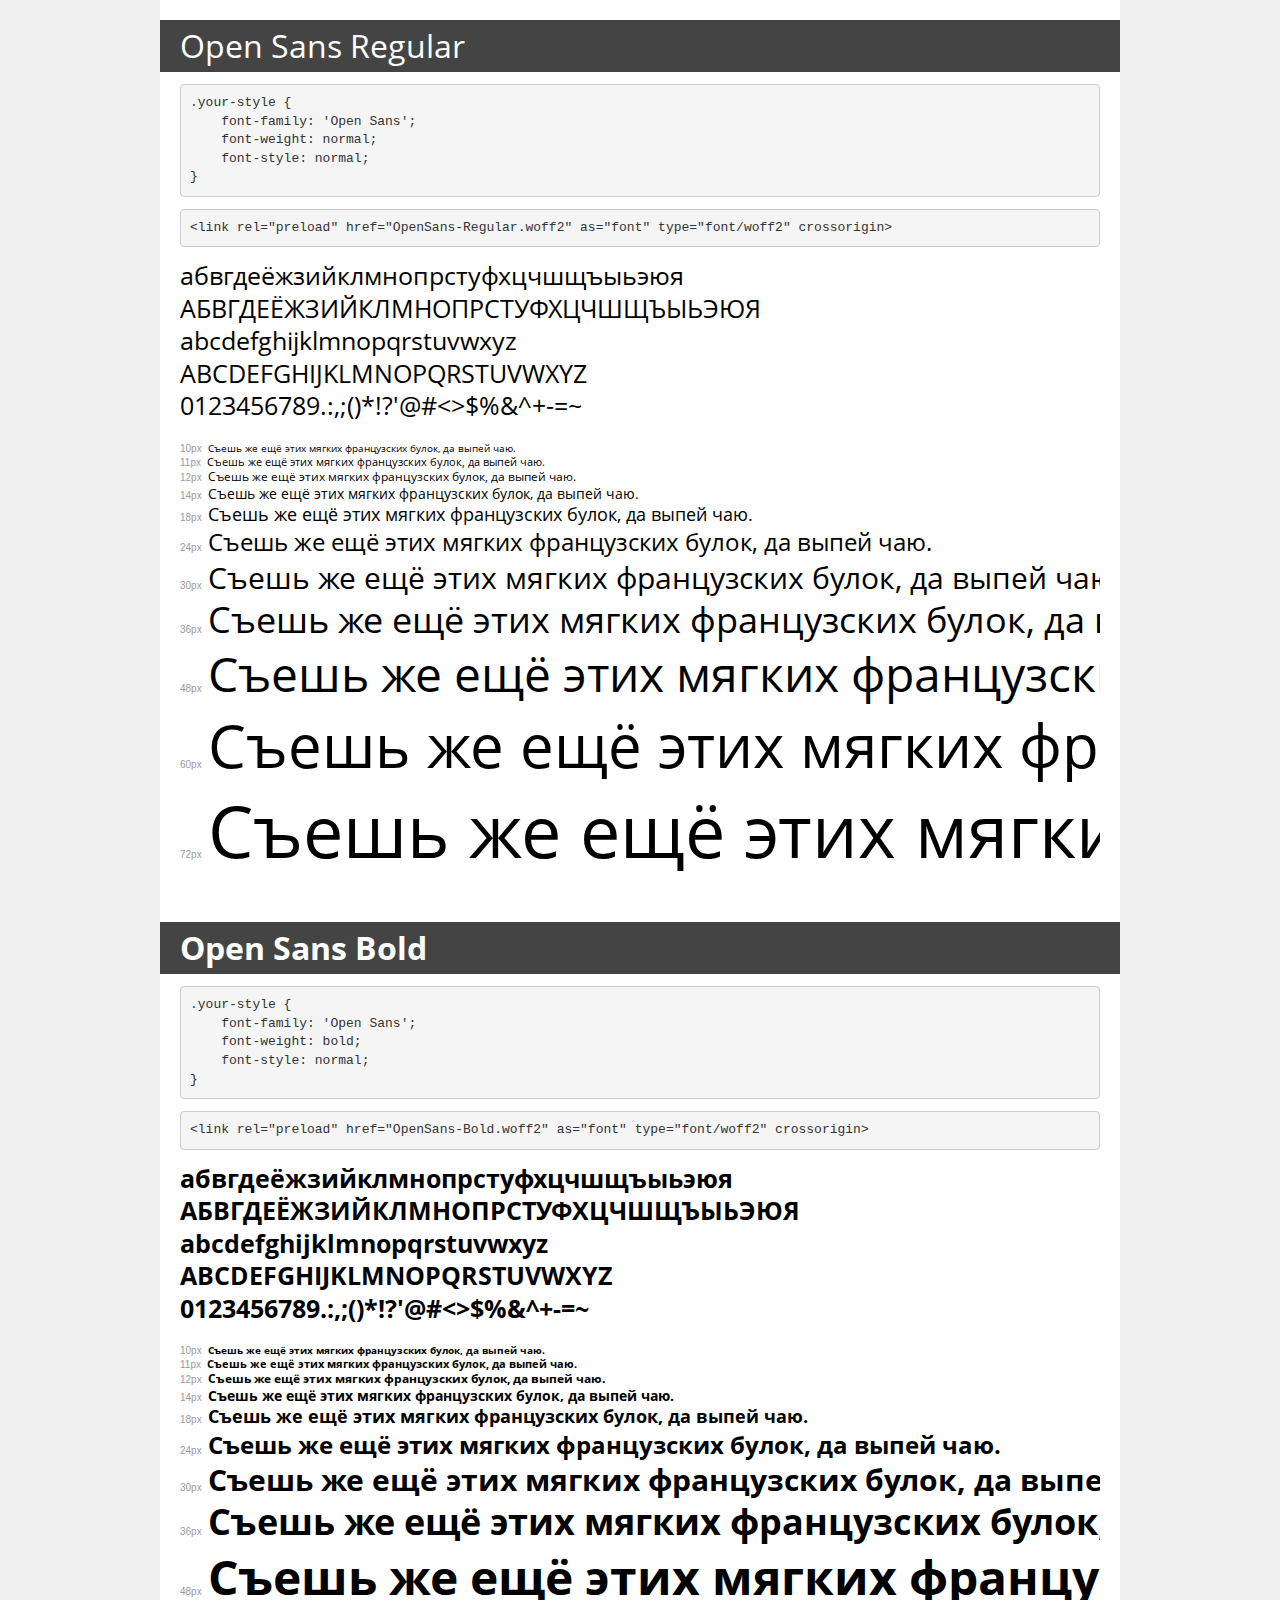
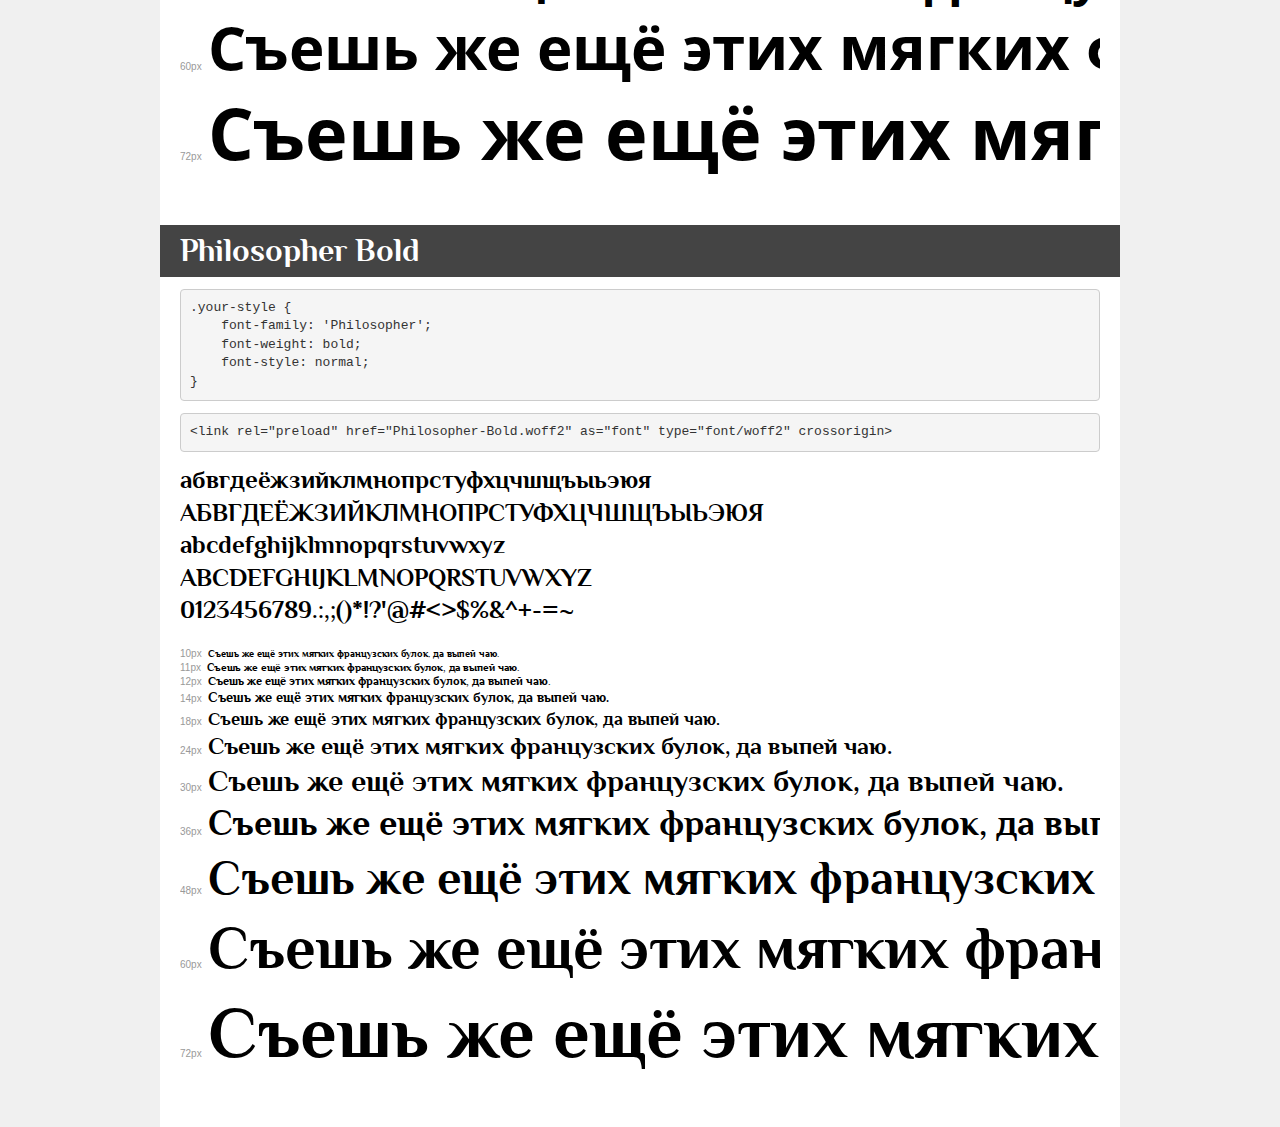
<file: fonts/demo.html>
<!DOCTYPE html>
<html lang="en">
<head>
    <meta charset="utf-8">
    <meta http-equiv="X-UA-Compatible" content="IE=edge">
    <meta name="viewport" content="width=device-width, initial-scale=1">
    <meta name="robots" content="noindex, noarchive">
    <meta name="format-detection" content="telephone=no">
    <title>Transfonter demo</title>
    <link href="stylesheet.css" rel="stylesheet">
    <style>
        /*
        http://meyerweb.com/eric/tools/css/reset/
        v2.0 | 20110126
        License: none (public domain)
        */
        html, body, div, span, applet, object, iframe,
        h1, h2, h3, h4, h5, h6, p, blockquote, pre,
        a, abbr, acronym, address, big, cite, code,
        del, dfn, em, img, ins, kbd, q, s, samp,
        small, strike, strong, sub, sup, tt, var,
        b, u, i, center,
        dl, dt, dd, ol, ul, li,
        fieldset, form, label, legend,
        table, caption, tbody, tfoot, thead, tr, th, td,
        article, aside, canvas, details, embed,
        figure, figcaption, footer, header, hgroup,
        menu, nav, output, ruby, section, summary,
        time, mark, audio, video {
            margin: 0;
            padding: 0;
            border: 0;
            font-size: 100%;
            font: inherit;
            vertical-align: baseline;
        }
        /* HTML5 display-role reset for older browsers */
        article, aside, details, figcaption, figure,
        footer, header, hgroup, menu, nav, section {
            display: block;
        }
        body {
            line-height: 1;
        }
        ol, ul {
            list-style: none;
        }
        blockquote, q {
            quotes: none;
        }
        blockquote:before, blockquote:after,
        q:before, q:after {
            content: '';
            content: none;
        }
        table {
            border-collapse: collapse;
            border-spacing: 0;
        }
        /* demo styles */
        body {
            background: #f0f0f0;
            color: #000;
        }
        .page {
            background: #fff;
            width: 920px;
            margin: 0 auto;
            padding: 20px 20px 0 20px;
            overflow: hidden;
        }
        .font-container {
            overflow-x: auto;
            overflow-y: hidden;
            margin-bottom: 40px;
            line-height: 1.3;
            white-space: nowrap;
            padding-bottom: 5px;
        }
        h1 {
            position: relative;
            background: #444;
            font-size: 32px;
            color: #fff;
            padding: 10px 20px;
            margin: 0 -20px 12px -20px;
        }
        .letters {
            font-size: 25px;
            margin-bottom: 20px;
        }
        .s10:before {
            content: '10px';
        }
        .s11:before {
            content: '11px';
        }
        .s12:before {
            content: '12px';
        }
        .s14:before {
            content: '14px';
        }
        .s18:before {
            content: '18px';
        }
        .s24:before {
            content: '24px';
        }
        .s30:before {
            content: '30px';
        }
        .s36:before {
            content: '36px';
        }
        .s48:before {
            content: '48px';
        }
        .s60:before {
            content: '60px';
        }
        .s72:before {
            content: '72px';
        }
        .s10:before, .s11:before, .s12:before, .s14:before,
        .s18:before, .s24:before, .s30:before, .s36:before,
        .s48:before, .s60:before, .s72:before {
            font-family: Arial, sans-serif;
            font-size: 10px;
            font-weight: normal;
            font-style: normal;
            color: #999;
            padding-right: 6px;
        }
        pre {
            display: block;
            padding: 9px;
            margin: 0 0 12px;
            font-family: Monaco, Menlo, Consolas, "Courier New", monospace;
            font-size: 13px;
            line-height: 1.428571429;
            color: #333;
            font-weight: normal;
            font-style: normal;
            background-color: #f5f5f5;
            border: 1px solid #ccc;
            overflow-x: auto;
            border-radius: 4px;
        }
        /* responsive */
        @media (max-width: 959px) {
            .page {
                width: auto;
                margin: 0;
            }
        }
    </style>
</head>
<body>
<div class="page">
    <div class="demo">
        <h1 style="font-family: 'Open Sans'; font-weight: normal; font-style: normal;">Open Sans Regular</h1>
        <pre title="Usage">.your-style {
    font-family: 'Open Sans';
    font-weight: normal;
    font-style: normal;
}</pre>
        <pre title="Preload (optional)">
&lt;link rel=&quot;preload&quot; href=&quot;OpenSans-Regular.woff2&quot; as=&quot;font&quot; type=&quot;font/woff2&quot; crossorigin&gt;</pre>
        <div class="font-container" style="font-family: 'Open Sans'; font-weight: normal; font-style: normal;">
            <p class="letters">
                абвгдеёжзийклмнопрстуфхцчшщъыьэюя<br>
АБВГДЕЁЖЗИЙКЛМНОПРСТУФХЦЧШЩЪЫЬЭЮЯ<br>
abcdefghijklmnopqrstuvwxyz<br>
ABCDEFGHIJKLMNOPQRSTUVWXYZ<br>
                0123456789.:,;()*!?'@#&lt;&gt;$%&^+-=~
            </p>
            <p class="s10" style="font-size: 10px;">Съешь же ещё этих мягких французских булок, да выпей чаю.</p>
            <p class="s11" style="font-size: 11px;">Съешь же ещё этих мягких французских булок, да выпей чаю.</p>
            <p class="s12" style="font-size: 12px;">Съешь же ещё этих мягких французских булок, да выпей чаю.</p>
            <p class="s14" style="font-size: 14px;">Съешь же ещё этих мягких французских булок, да выпей чаю.</p>
            <p class="s18" style="font-size: 18px;">Съешь же ещё этих мягких французских булок, да выпей чаю.</p>
            <p class="s24" style="font-size: 24px;">Съешь же ещё этих мягких французских булок, да выпей чаю.</p>
            <p class="s30" style="font-size: 30px;">Съешь же ещё этих мягких французских булок, да выпей чаю.</p>
            <p class="s36" style="font-size: 36px;">Съешь же ещё этих мягких французских булок, да выпей чаю.</p>
            <p class="s48" style="font-size: 48px;">Съешь же ещё этих мягких французских булок, да выпей чаю.</p>
            <p class="s60" style="font-size: 60px;">Съешь же ещё этих мягких французских булок, да выпей чаю.</p>
            <p class="s72" style="font-size: 72px;">Съешь же ещё этих мягких французских булок, да выпей чаю.</p>
        </div>
    </div>

    <div class="demo">
        <h1 style="font-family: 'Open Sans'; font-weight: bold; font-style: normal;">Open Sans Bold</h1>
        <pre title="Usage">.your-style {
    font-family: 'Open Sans';
    font-weight: bold;
    font-style: normal;
}</pre>
        <pre title="Preload (optional)">
&lt;link rel=&quot;preload&quot; href=&quot;OpenSans-Bold.woff2&quot; as=&quot;font&quot; type=&quot;font/woff2&quot; crossorigin&gt;</pre>
        <div class="font-container" style="font-family: 'Open Sans'; font-weight: bold; font-style: normal;">
            <p class="letters">
                абвгдеёжзийклмнопрстуфхцчшщъыьэюя<br>
АБВГДЕЁЖЗИЙКЛМНОПРСТУФХЦЧШЩЪЫЬЭЮЯ<br>
abcdefghijklmnopqrstuvwxyz<br>
ABCDEFGHIJKLMNOPQRSTUVWXYZ<br>
                0123456789.:,;()*!?'@#&lt;&gt;$%&^+-=~
            </p>
            <p class="s10" style="font-size: 10px;">Съешь же ещё этих мягких французских булок, да выпей чаю.</p>
            <p class="s11" style="font-size: 11px;">Съешь же ещё этих мягких французских булок, да выпей чаю.</p>
            <p class="s12" style="font-size: 12px;">Съешь же ещё этих мягких французских булок, да выпей чаю.</p>
            <p class="s14" style="font-size: 14px;">Съешь же ещё этих мягких французских булок, да выпей чаю.</p>
            <p class="s18" style="font-size: 18px;">Съешь же ещё этих мягких французских булок, да выпей чаю.</p>
            <p class="s24" style="font-size: 24px;">Съешь же ещё этих мягких французских булок, да выпей чаю.</p>
            <p class="s30" style="font-size: 30px;">Съешь же ещё этих мягких французских булок, да выпей чаю.</p>
            <p class="s36" style="font-size: 36px;">Съешь же ещё этих мягких французских булок, да выпей чаю.</p>
            <p class="s48" style="font-size: 48px;">Съешь же ещё этих мягких французских булок, да выпей чаю.</p>
            <p class="s60" style="font-size: 60px;">Съешь же ещё этих мягких французских булок, да выпей чаю.</p>
            <p class="s72" style="font-size: 72px;">Съешь же ещё этих мягких французских булок, да выпей чаю.</p>
        </div>
    </div>

    <div class="demo">
        <h1 style="font-family: 'Philosopher'; font-weight: bold; font-style: normal;">Philosopher Bold</h1>
        <pre title="Usage">.your-style {
    font-family: 'Philosopher';
    font-weight: bold;
    font-style: normal;
}</pre>
        <pre title="Preload (optional)">
&lt;link rel=&quot;preload&quot; href=&quot;Philosopher-Bold.woff2&quot; as=&quot;font&quot; type=&quot;font/woff2&quot; crossorigin&gt;</pre>
        <div class="font-container" style="font-family: 'Philosopher'; font-weight: bold; font-style: normal;">
            <p class="letters">
                абвгдеёжзийклмнопрстуфхцчшщъыьэюя<br>
АБВГДЕЁЖЗИЙКЛМНОПРСТУФХЦЧШЩЪЫЬЭЮЯ<br>
abcdefghijklmnopqrstuvwxyz<br>
ABCDEFGHIJKLMNOPQRSTUVWXYZ<br>
                0123456789.:,;()*!?'@#&lt;&gt;$%&^+-=~
            </p>
            <p class="s10" style="font-size: 10px;">Съешь же ещё этих мягких французских булок, да выпей чаю.</p>
            <p class="s11" style="font-size: 11px;">Съешь же ещё этих мягких французских булок, да выпей чаю.</p>
            <p class="s12" style="font-size: 12px;">Съешь же ещё этих мягких французских булок, да выпей чаю.</p>
            <p class="s14" style="font-size: 14px;">Съешь же ещё этих мягких французских булок, да выпей чаю.</p>
            <p class="s18" style="font-size: 18px;">Съешь же ещё этих мягких французских булок, да выпей чаю.</p>
            <p class="s24" style="font-size: 24px;">Съешь же ещё этих мягких французских булок, да выпей чаю.</p>
            <p class="s30" style="font-size: 30px;">Съешь же ещё этих мягких французских булок, да выпей чаю.</p>
            <p class="s36" style="font-size: 36px;">Съешь же ещё этих мягких французских булок, да выпей чаю.</p>
            <p class="s48" style="font-size: 48px;">Съешь же ещё этих мягких французских булок, да выпей чаю.</p>
            <p class="s60" style="font-size: 60px;">Съешь же ещё этих мягких французских булок, да выпей чаю.</p>
            <p class="s72" style="font-size: 72px;">Съешь же ещё этих мягких французских булок, да выпей чаю.</p>
        </div>
    </div>

</div>
</body>
</html>
</file>
<file: fonts/stylesheet.css>
@font-face {
    font-family: 'Open Sans';
    src: local('Open Sans Regular'), local('OpenSans-Regular'),
        url('OpenSans-Regular.woff2') format('woff2'),
        url('OpenSans-Regular.woff') format('woff');
    font-weight: normal;
    font-style: normal;
    font-display: swap;
}

@font-face {
    font-family: 'Open Sans';
    src: local('Open Sans Bold'), local('OpenSans-Bold'),
        url('OpenSans-Bold.woff2') format('woff2'),
        url('OpenSans-Bold.woff') format('woff');
    font-weight: bold;
    font-style: normal;
    font-display: swap;
}

@font-face {
    font-family: 'Philosopher';
    src: local('Philosopher Bold'), local('Philosopher-Bold'),
        url('Philosopher-Bold.woff2') format('woff2'),
        url('Philosopher-Bold.woff') format('woff');
    font-weight: bold;
    font-style: normal;
    font-display: swap;
}
</file>
